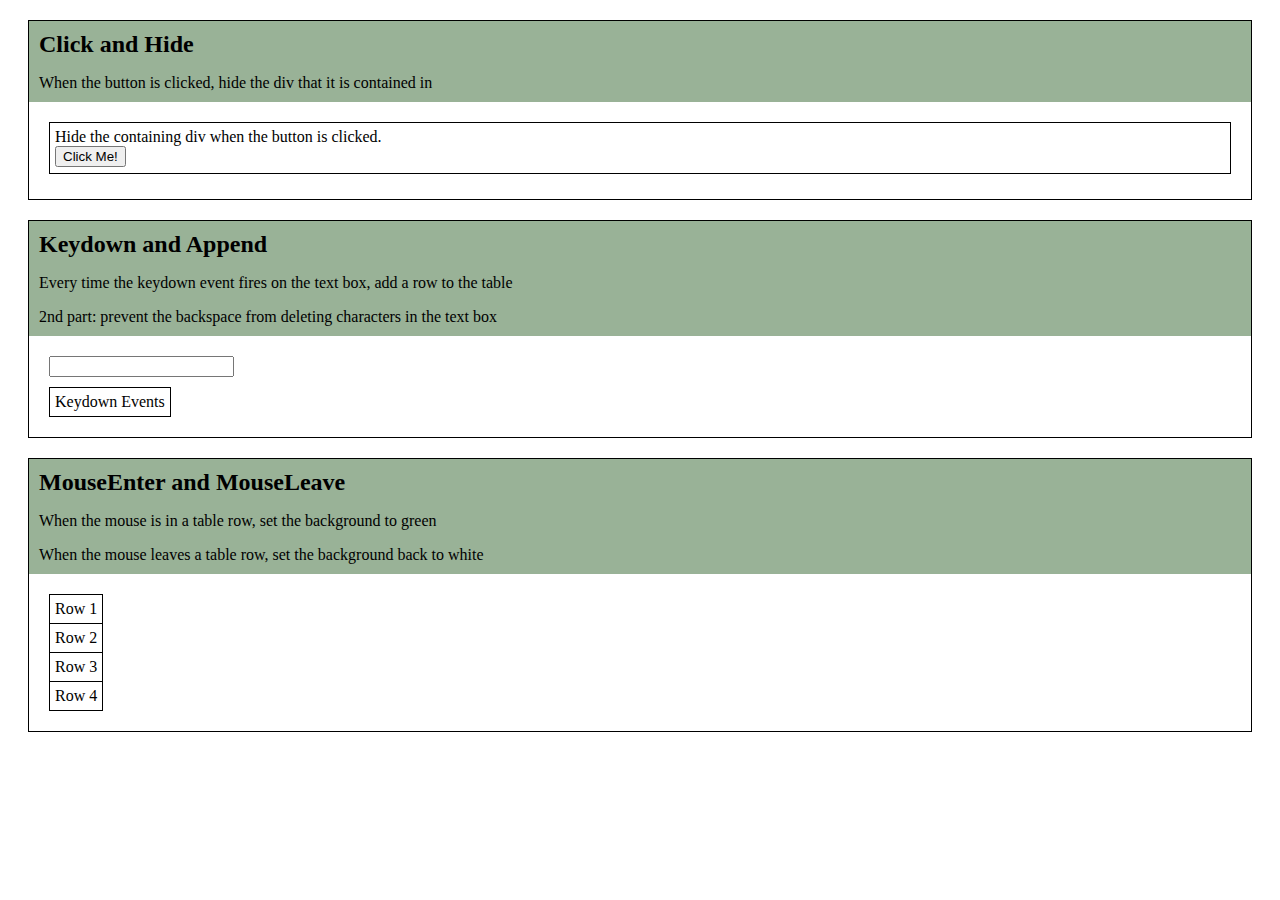
<file: exercises/events.html>
<html>
  <head>
    <link href='style.css' type='text/css' rel='stylesheet' />
    <script type='text/javascript' src='https://ajax.googleapis.com/ajax/libs/jquery/1.7.1/jquery.min.js'></script>
    <script type='text/javascript'>
    $(function() {

    });
    </script>
  </head>
  <body>
    <div class='exercise'>
      <div class='instructions'>
        <h2>Click and Hide</h2>
        <p>When the button is clicked, hide the div that it is contained in</p>
      </div>
      <div>
        Hide the containing div when the button is clicked.
        <br />
        <input type="button" value="Click Me!" />
      </div>
    </div>
    <div class='exercise'>
      <div class='instructions'>
        <h2>Keydown and Append</h2>
        <p>Every time the keydown event fires on the text box, add a row to the table</p>
        <p>2nd part: prevent the backspace from deleting characters in the text box</p>
      </div>
      <input type='text' id='text1' />
      <table id='table1'>
        <tr>
          <td>Keydown Events</td>
        </tr>
      </table>
    </div>
    <div class='exercise'>
      <div class='instructions'>
        <h2>MouseEnter and MouseLeave</h2>
        <p>When the mouse is in a table row, set the background to green</p>
        <p>When the mouse leaves a table row, set the background back to white</p>
      </div>
      <table id='hoverTable'>
        <tr>
          <td>Row 1</td>
        </tr>
        <tr>
          <td>Row 2</td>
        </tr>
        <tr>
          <td>Row 3</td>
        </tr>
        <tr>
          <td>Row 4</td>
        </tr>
      </table>
    </div>
  </body>
</html>
</file>
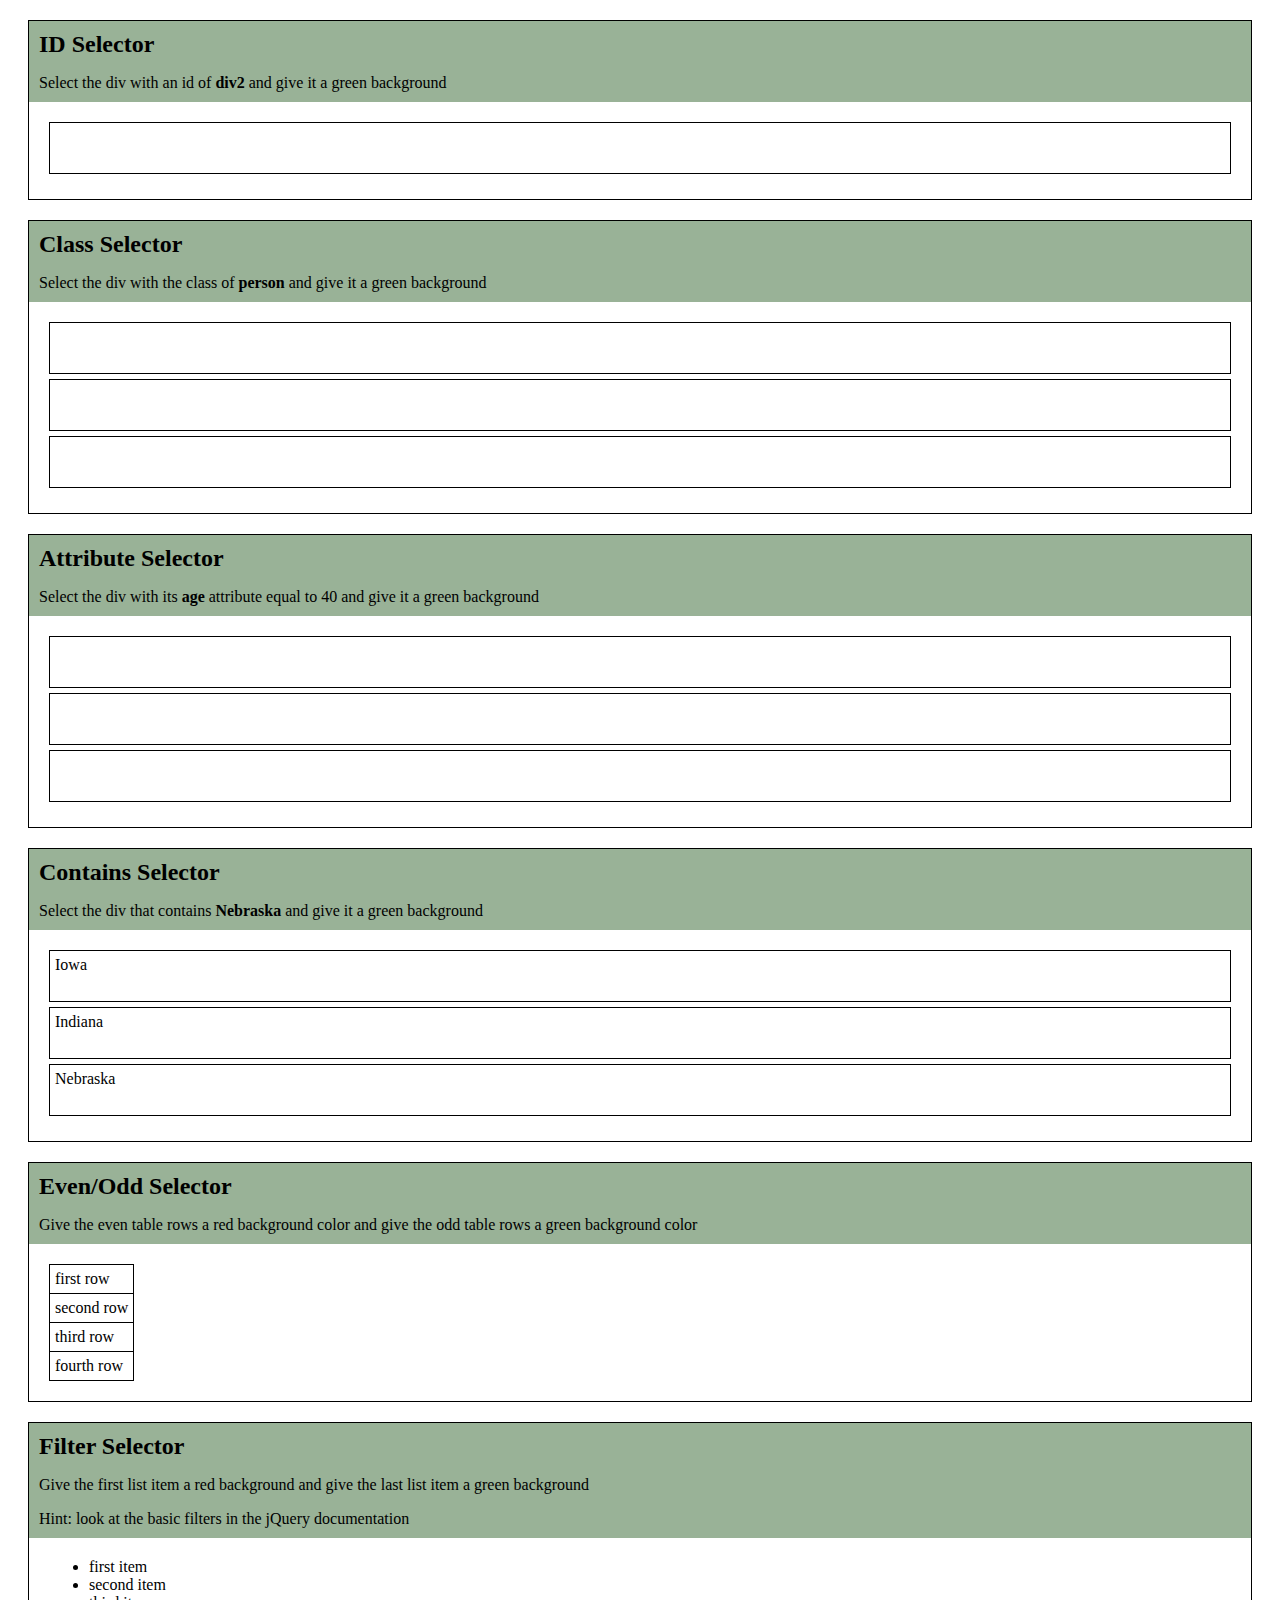
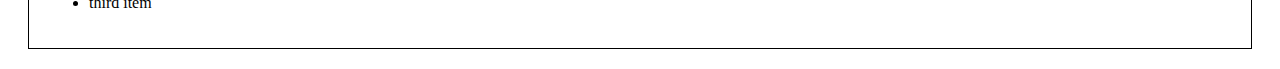
<file: exercises/selectors.html>
<html>
  <head>
    <link href='style.css' type='text/css' rel='stylesheet' />
    <script type='text/javascript' src='https://ajax.googleapis.com/ajax/libs/jquery/1.7.1/jquery.min.js'></script>
    <script type='text/javascript'>

    </script>
  </head>
  <body>
    <div class='exercise'>
      <div class='instructions'>
        <h2>ID Selector</h2>
        <p>Select the div with an id of <b>div2</b> and give it a green background</p>
      </div>
      <div id='div1'></div>
    </div>
    <div class='exercise'>
      <div class='instructions'>
        <h2>Class Selector</h2>
        <p>Select the div with the class of <b>person</b> and give it a green background</p>
      </div>
      <div class='animal'>
      </div>
      <div class='person'>
      </div>
      <div class='plant'>
      </div>
    </div>
    <div class='exercise'>
      <div class='instructions'>
        <h2>Attribute Selector</h2>
        <p>Select the div with its <b>age</b> attribute equal to 40 and give it a green background</p>
      </div>
      <div age='40'></div>
      <div age='50'></div>
      <div age='60'></div>
    </div>
    <div class='exercise'>
      <div class='instructions'>
        <h2>Contains Selector</h2>
        <p>Select the div that contains <b>Nebraska</b> and give it a green background</p>
      </div>
      <div>Iowa</div>
      <div>Indiana</div>
      <div>Nebraska</div>
    </div>
    <div class='exercise'>
      <div class='instructions'>
        <h2>Even/Odd Selector</h2>
        <p>Give the even table rows a red background color and give the odd table rows a green background color</p>
      </div>
      <table>
        <tr>
          <td>first row</td>
        </tr>
        <tr>
          <td>second row</td>
        </tr>
        <tr>
          <td>third row</td>
        </tr>
        <tr>
          <td>fourth row</td>
        </tr>
      </table>
    </div>
    <div class='exercise'>
      <div class='instructions'>
        <h2>Filter Selector</h2>
        <p>Give the first list item a red background and give the last list item a green background</p>
        <p>Hint: look at the basic filters in the jQuery documentation</p>
      </div>
      <ul>
        <li>first item</li>
        <li>second item</li>
        <li>third item</li>
      </ul>
    </div>
  </body>
</html>
</file>
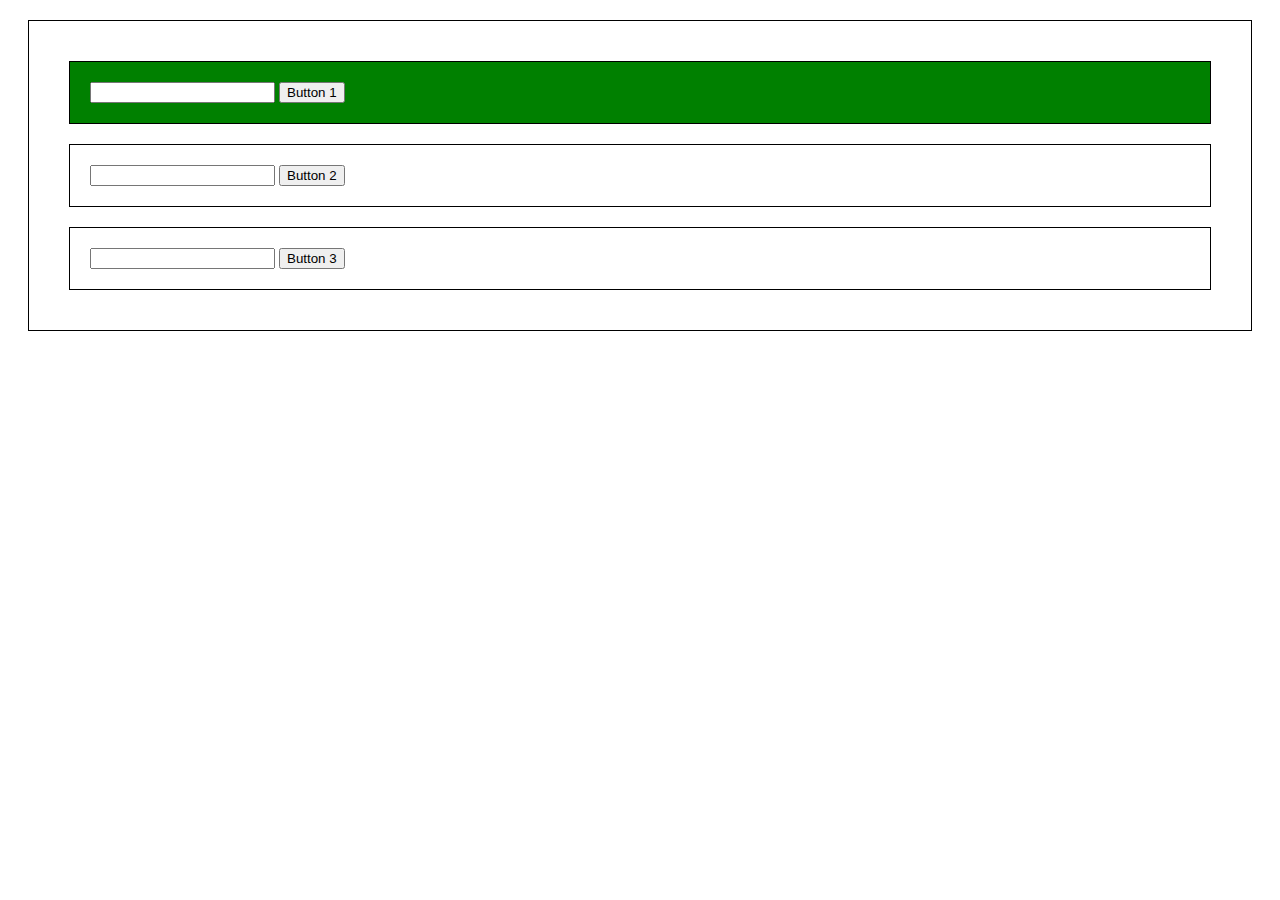
<file: demo/public/methods.html>
<html>
  <head>
    <script type='text/javascript' src='https://ajax.googleapis.com/ajax/libs/jquery/1.7.1/jquery.min.js'></script>
    <script type='text/javascript' src='scripts/methods.js'></script>
    <link href='styles/methods.css' type='text/css' rel='stylesheet' />
  </head>
  <body>
    <div class='middle'>
      <div id='div1'>
        <input type='text' id='text1' />
        <button>Button 1</button>
      </div>
      <div id='div2'>
        <input type='text' id='text2' />
        <button>Button 2</button>
      </div>
      <div id='div3'>
        <input type='text' id='text3' />
        <button>Button 3</button>
      </div>
    </div>
  </body>
</html>
</file>
<file: exercises/style.css>
div {
  border: 1px solid black;
  min-height: 40px;
  margin-bottom: 5px;
  padding: 5px;
}

.exercise {
  padding: 20px;
  margin: 20px;
  border: 1px solid black;
}

.instructions {
  background: #99B297;
  border: none;
  margin: -20px -20px 20px -20px;
  padding: 10px 10px 5px 10px;
}

.instructions h2 {
  margin: 0px 0px 10px 0px;
}

.instructions p {
  margin-bottom: 5px;
}

table {
  border-collapse: collapse;
}

td {
  border: 1px solid black;
  padding: 5px;
}

#table1 {
  margin-top: 10px;
}
</file>
<file: demo/public/styles/methods.css>
div {
  padding: 20px;
  margin: 20px;
  border: 1px solid black;
}

.green {
  background: green;
}
</file>
